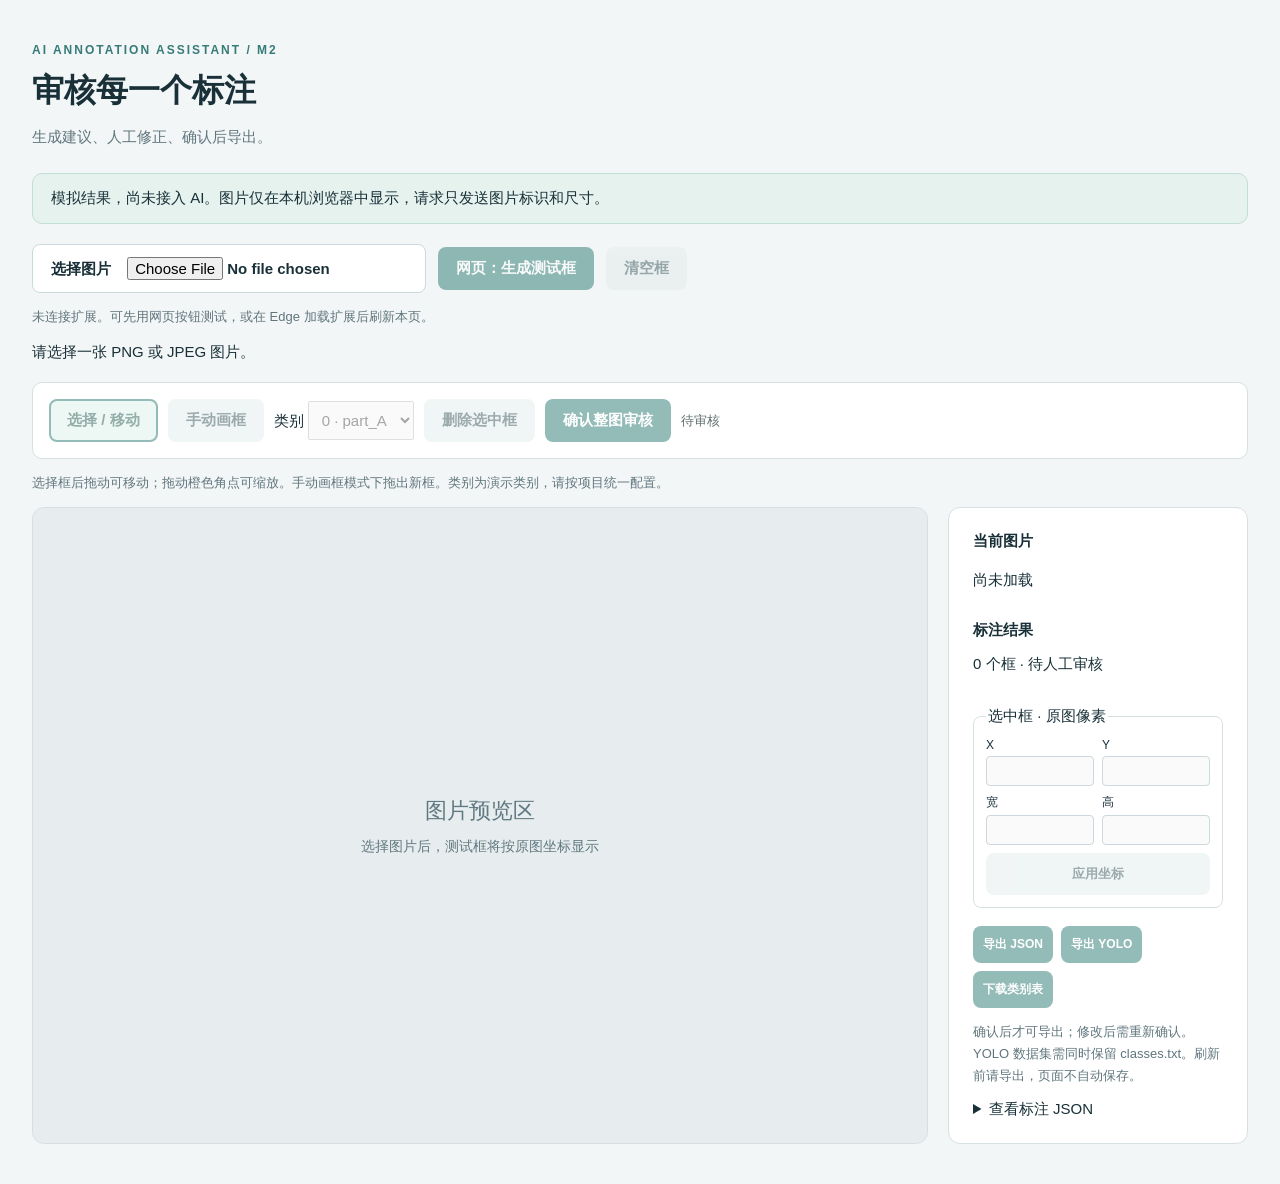
<file: server/demo/index.html>
<!doctype html>
<html lang="zh-CN">
<head>
  <meta charset="UTF-8">
  <meta name="viewport" content="width=device-width, initial-scale=1">
  <title>AI 辅助标注 · 本地测试</title>
  <link rel="stylesheet" href="./style.css">
  <script src="./app.js" defer></script>
  <script src="./classes.js" defer></script>
  <script src="./editor.js" defer></script>
</head>
<body>
<main>
  <header><span class="eyebrow">AI ANNOTATION ASSISTANT / M2</span><h1>审核每一个标注</h1><p>生成建议、人工修正、确认后导出。</p></header>
  <div class="notice">模拟结果，尚未接入 AI。图片仅在本机浏览器中显示，请求只发送图片标识和尺寸。</div>
  <section class="toolbar" aria-label="标注操作">
    <label class="file-label">选择图片 <input id="file" type="file" accept="image/png,image/jpeg"></label>
    <button id="generate" disabled>网页：生成测试框</button>
    <button id="clear" class="secondary" disabled>清空框</button>
  </section>
  <p id="extension-status" class="hint">未连接扩展。可先用网页按钮测试，或在 Edge 加载扩展后刷新本页。</p>
  <p id="status" role="status" aria-live="polite">请选择一张 PNG 或 JPEG 图片。</p>
  <section class="editor-toolbar" aria-label="人工审核操作">
    <button id="select-mode" class="secondary" aria-pressed="true">选择 / 移动</button>
    <button id="draw-mode" class="secondary" aria-pressed="false">手动画框</button>
    <label>类别 <select id="category" aria-label="标注类别"></select></label>
    <button id="delete-box" class="secondary" disabled>删除选中框</button>
    <button id="review" disabled>确认整图审核</button>
    <span id="review-state">待审核</span>
  </section>
  <p class="hint">选择框后拖动可移动；拖动橙色角点可缩放。手动画框模式下拖出新框。类别为演示类别，请按项目统一配置。</p>
  <div class="workspace">
    <section class="viewer" aria-label="图片与标注预览">
      <div id="empty">图片预览区<span>选择图片后，测试框将按原图坐标显示</span></div>
      <div id="stage" hidden><img id="preview" alt="待标注图片"><svg id="overlay" xmlns="http://www.w3.org/2000/svg" aria-label="模拟标注框"></svg></div>
    </section>
    <aside><h2>当前图片</h2><p id="metadata">尚未加载</p><h2>标注结果</h2><p id="count">0 个框</p>
      <div id="box-list" aria-label="标注列表"></div>
      <fieldset id="coordinates" disabled><legend>选中框 · 原图像素</legend>
        <label>X <input id="box-x" type="number" min="0" step="any"></label>
        <label>Y <input id="box-y" type="number" min="0" step="any"></label>
        <label>宽 <input id="box-width" type="number" min="0" step="any"></label>
        <label>高 <input id="box-height" type="number" min="0" step="any"></label>
        <button id="apply-box" class="secondary">应用坐标</button>
      </fieldset>
      <div class="exports"><button id="export-json" disabled>导出 JSON</button><button id="export-yolo" disabled>导出 YOLO</button><button id="export-classes" disabled>下载类别表</button></div>
      <p class="hint">确认后才可导出；修改后需重新确认。YOLO 数据集需同时保留 classes.txt。刷新前请导出，页面不自动保存。</p>
      <details><summary>查看标注 JSON</summary><pre id="result">暂无结果</pre></details>
    </aside>
  </div>
</main>
</body>
</html>
</file>
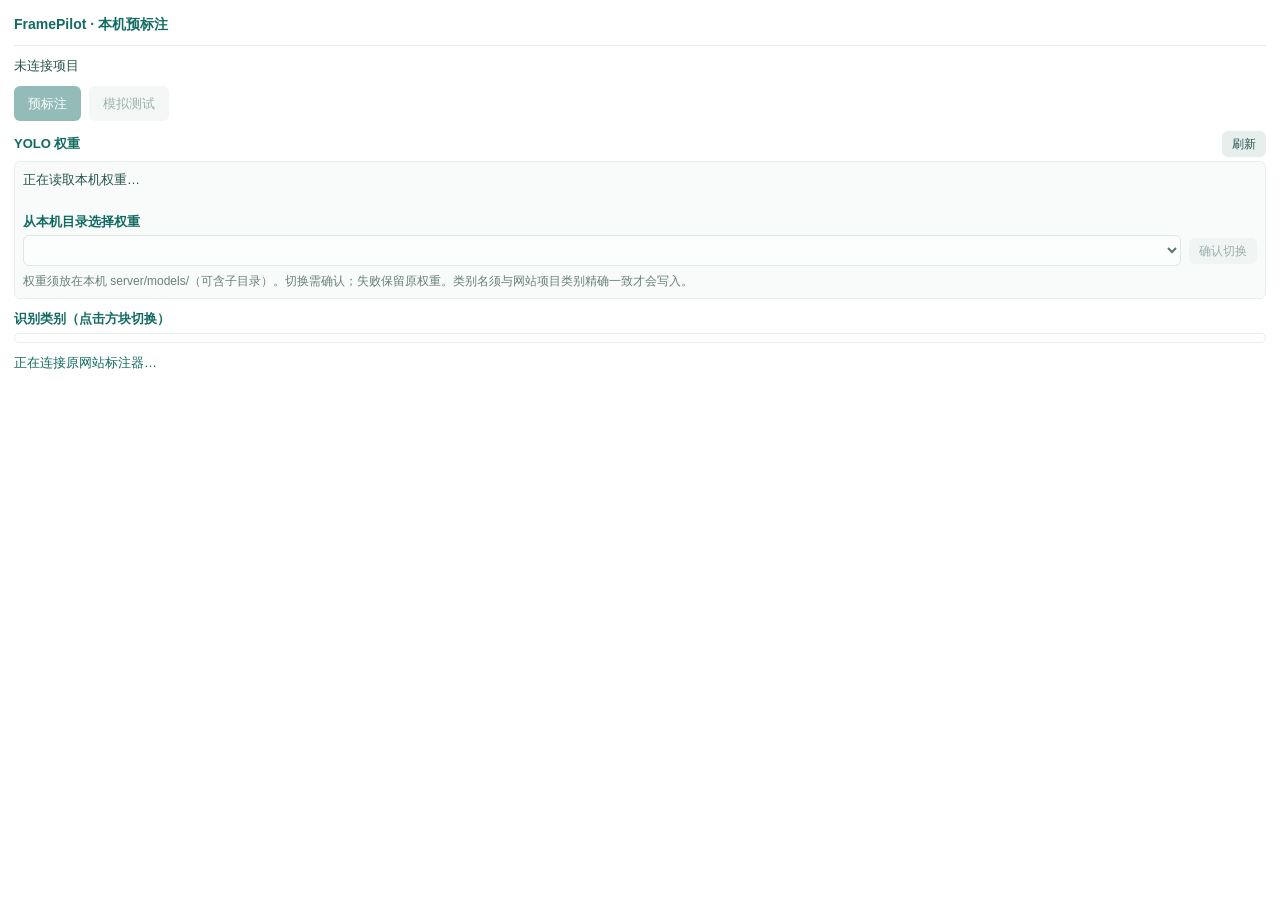
<file: extension/sidepanel.html>
<!doctype html>
<html lang="zh-CN">
<head>
  <meta charset="utf-8">
  <meta name="viewport" content="width=device-width, initial-scale=1">
  <title>FramePilot</title>
  <link rel="stylesheet" href="sidepanel.css">
</head>
<body>
  <header class="panel-header">
    <span class="title">FramePilot · 本机预标注</span>
  </header>

  <p id="panel-project" class="project">未连接项目</p>

  <div class="button-row">
    <button id="btn-yolo" class="primary" disabled>预标注</button>
    <button id="btn-mock" disabled>模拟测试</button>
  </div>

  <div class="section-header">
    <span class="section-title">YOLO 权重</span>
    <button id="btn-models-refresh" class="small">刷新</button>
  </div>
  <div id="yolo-model-panel" class="yolo-model-panel">
    <p id="yolo-model-current" class="yolo-line">正在读取本机权重…</p>
    <p id="yolo-model-ready" class="yolo-line"></p>
    <div id="yolo-class-names" class="yolo-class-names" aria-live="polite"></div>
    <label class="yolo-select-label" for="yolo-model-select">从本机目录选择权重</label>
    <div class="yolo-switch-row">
      <select id="yolo-model-select" disabled></select>
      <button id="btn-model-switch" class="small" disabled>确认切换</button>
    </div>
    <p class="yolo-hint">权重须放在本机 server/models/（可含子目录）。切换需确认；失败保留原权重。类别名须与网站项目类别精确一致才会写入。</p>
  </div>

  <div id="model-modal" class="modal-backdrop" hidden>
    <div class="modal">
      <h2 class="modal-title">确认切换 YOLO 权重</h2>
      <p id="model-modal-from" class="modal-line"></p>
      <p id="model-modal-to" class="modal-line"></p>
      <p class="modal-note">切换后后续「预标注」将使用新权重。扩展不上传模型文件。</p>
      <div class="modal-actions">
        <button id="model-cancel">取消</button>
        <button id="model-confirm" class="primary">确认切换</button>
      </div>
    </div>
  </div>

  <div class="class-header">识别类别（点击方块切换）</div>
  <div id="class-list" class="class-list" role="group"></div>

  <p id="panel-status" class="status" role="status">正在连接原网站标注器…</p>

  <script src="sidepanel.js"></script>
</body>
</html>
</file>
<file: server/demo/style.css>
:root{font-family:Segoe UI,Microsoft YaHei,sans-serif;color:#193038;background:#f3f6f7;font-size:15px}*{box-sizing:border-box}body{margin:0}main{max-width:1400px;margin:auto;padding:40px 32px}.eyebrow{font-size:12px;font-weight:700;letter-spacing:2px;color:#367b78}h1{font-size:32px;margin:12px 0}header p,.hint{color:#60767d}h2{font-size:15px;margin:0 0 12px}.notice{background:#e5f2ee;border:1px solid #c2dfd4;padding:15px 18px;border-radius:10px;margin:26px 0 20px}.toolbar{display:flex;gap:12px;align-items:center;flex-wrap:wrap}button,.file-label{border:0;border-radius:8px;padding:12px 18px;font:inherit;font-weight:600}button{background:#126b62;color:white;cursor:pointer}button:disabled{opacity:.45;cursor:not-allowed}.secondary{background:#e0e9e9;color:#23464c}.file-label{background:white;border:1px solid #ccd9dc}input{max-width:280px;margin-left:12px;font:inherit}button:focus-visible,input:focus-visible{outline:3px solid #e0a735;outline-offset:3px}#status{min-height:24px}#status[data-error=true]{color:#ad3030}.workspace{display:grid;grid-template-columns:minmax(0,1fr) 300px;gap:20px}.viewer{border:1px solid #d6e0e3;border-radius:12px;background:#e7edef;min-height:440px;display:flex;align-items:center;justify-content:center;overflow:hidden;padding:18px}#empty{text-align:center;font-size:22px;color:#617980}#empty span{display:block;font-size:14px;margin-top:12px}#stage{position:relative;max-width:100%;line-height:0}#preview{display:block;width:100%;height:auto}#overlay{position:absolute;inset:0;width:100%;height:100%;pointer-events:none}aside{background:white;padding:24px;border:1px solid #d6e0e3;border-radius:12px;min-width:0}#metadata{overflow-wrap:anywhere;line-height:1.8;margin-bottom:28px}pre{white-space:pre-wrap;overflow-wrap:anywhere;background:#f3f6f7;padding:12px;border-radius:8px;font-size:12px;max-height:360px;overflow:auto}.hint{font-size:13px;line-height:1.7}[hidden]{display:none!important}@media(max-width:800px){main{padding:24px 16px}.workspace{grid-template-columns:1fr}.viewer{min-height:280px}input{max-width:200px}h1{font-size:27px}}
:root{--editor-accent:#a96300}.editor-toolbar{display:flex;align-items:center;gap:10px;flex-wrap:wrap;padding:16px;background:white;border:1px solid #d6e0e3;border-radius:10px}.editor-toolbar select{font:inherit;padding:9px;max-width:160px}button[aria-pressed=true]{outline:2px solid #126b62;outline-offset:-2px;background:#d9eee8;color:#124b40}#overlay{pointer-events:auto!important;touch-action:none;user-select:none}#preview{user-select:none;pointer-events:none}#box-list{display:flex;flex-direction:column;gap:7px;max-height:220px;overflow:auto}.box-row{text-align:left;font-size:13px;padding:10px}fieldset{border:1px solid #d6e0e3;border-radius:8px;margin:18px 0;padding:12px;display:grid;grid-template-columns:1fr 1fr;gap:8px}fieldset label{min-width:0;font-size:12px}fieldset input{margin:4px 0 0;width:100%;padding:7px;border:1px solid #ccd9dc;border-radius:4px}#apply-box{grid-column:1/-1;font-size:13px}.exports{display:flex;flex-wrap:wrap;gap:8px}.exports button{font-size:12px;padding:10px}summary{cursor:pointer}#review-state{font-size:13px;color:#5e706d}
</file>
<file: extension/sidepanel.css>
:root { color-scheme: light; }

body {
  margin: 0;
  padding: 14px 14px 18px;
  font-family: "Segoe UI", "Microsoft YaHei", sans-serif;
  font-size: 13px;
  line-height: 1.5;
  color: #173c38;
  background: #fff;
  box-sizing: border-box;
}

.panel-header {
  display: flex;
  align-items: center;
  justify-content: space-between;
  font-weight: 600;
  color: #126b62;
  padding-bottom: 10px;
  margin-bottom: 10px;
  border-bottom: 1px solid #e7efed;
}

.title { font-size: 14px; }

.project {
  margin: 0 0 10px;
  overflow-wrap: anywhere;
  color: #28534b;
}

.button-row {
  display: flex;
  flex-wrap: wrap;
  gap: 8px;
  margin-bottom: 10px;
}

button {
  font: inherit;
  background: #e7efed;
  color: #28534b;
  border: 0;
  border-radius: 6px;
  padding: 8px 14px;
  cursor: pointer;
}

button.primary { background: #126b62; color: #fff; }

button:disabled { opacity: .45; cursor: not-allowed; }



.class-header {
  font-weight: 600;
  color: #126b62;
  margin: 0 0 4px;
}

.class-list {
  max-height: 260px;
  overflow: auto;
  border: 1px solid #e7efed;
  border-radius: 6px;
  padding: 4px;
  margin-bottom: 10px;
}

.class-item {
  display: flex;
  align-items: center;
  gap: 8px;
  padding: 3px 4px;
  cursor: pointer;
  user-select: none;
}

.class-item:hover { background: #f4faf8; }

.class-box {
  flex: none;
  width: 12px;
  height: 12px;
  border: 2px solid #2563eb;
  border-radius: 2px;
  box-sizing: border-box;
}

.class-box.on { background: #2563eb; }

.class-name { overflow-wrap: anywhere; }

.class-list.locked { opacity: .5; pointer-events: none; }

.status { margin: 0; overflow-wrap: anywhere; color: #126b62; }
.status.error { color: #b22; }

.section-header {
  display: flex;
  align-items: center;
  justify-content: space-between;
  margin: 4px 0 4px;
}

.section-title { font-weight: 600; color: #126b62; }

button.small { padding: 4px 10px; font-size: 12px; }








.modal-backdrop {
  position: fixed;
  inset: 0;
  background: rgba(0, 0, 0, .4);
  display: flex;
  align-items: center;
  justify-content: center;
  z-index: 100;
}

.modal-backdrop[hidden] { display: none; }

.modal {
  background: #fff;
  color: #173c38;
  border-radius: 10px;
  padding: 14px;
  margin: 12px;
  max-height: 85vh;
  overflow: auto;
  box-shadow: 0 6px 30px rgba(0, 0, 0, .25);
}

.modal-title { margin: 0 0 8px; font-size: 15px; color: #126b62; }

.modal-line { margin: 0 0 4px; overflow-wrap: anywhere; }



.modal-note { margin: 4px 0 10px; color: #6a7f79; }

.modal-actions { display: flex; justify-content: flex-end; gap: 8px; }

.yolo-model-panel {
  border: 1px solid #e7efed;
  border-radius: 6px;
  padding: 8px;
  margin-bottom: 10px;
  background: #f8fbfa;
}

.yolo-line { margin: 0 0 4px; overflow-wrap: anywhere; color: #28534b; }
.yolo-line.error { color: #b22; }

.yolo-class-names {
  display: flex;
  flex-wrap: wrap;
  gap: 4px;
  margin: 6px 0 8px;
  min-height: 8px;
}

.yolo-tag {
  font-size: 12px;
  padding: 2px 8px;
  border-radius: 999px;
  background: #e7efed;
  color: #28534b;
}

.yolo-tag.match { background: #d8f3e7; color: #0f6b4c; }
.yolo-tag.miss { background: #fde8e8; color: #a33; }

.yolo-select-label {
  display: block;
  font-weight: 600;
  color: #126b62;
  margin-bottom: 4px;
}

.yolo-switch-row {
  display: flex;
  gap: 8px;
  align-items: center;
  margin-bottom: 6px;
}

.yolo-switch-row select {
  flex: 1;
  min-width: 0;
  font: inherit;
  padding: 6px 8px;
  border: 1px solid #cfe0db;
  border-radius: 6px;
  background: #fff;
  color: #173c38;
}

.yolo-hint {
  margin: 0;
  color: #6a7f79;
  font-size: 12px;
}
</file>
